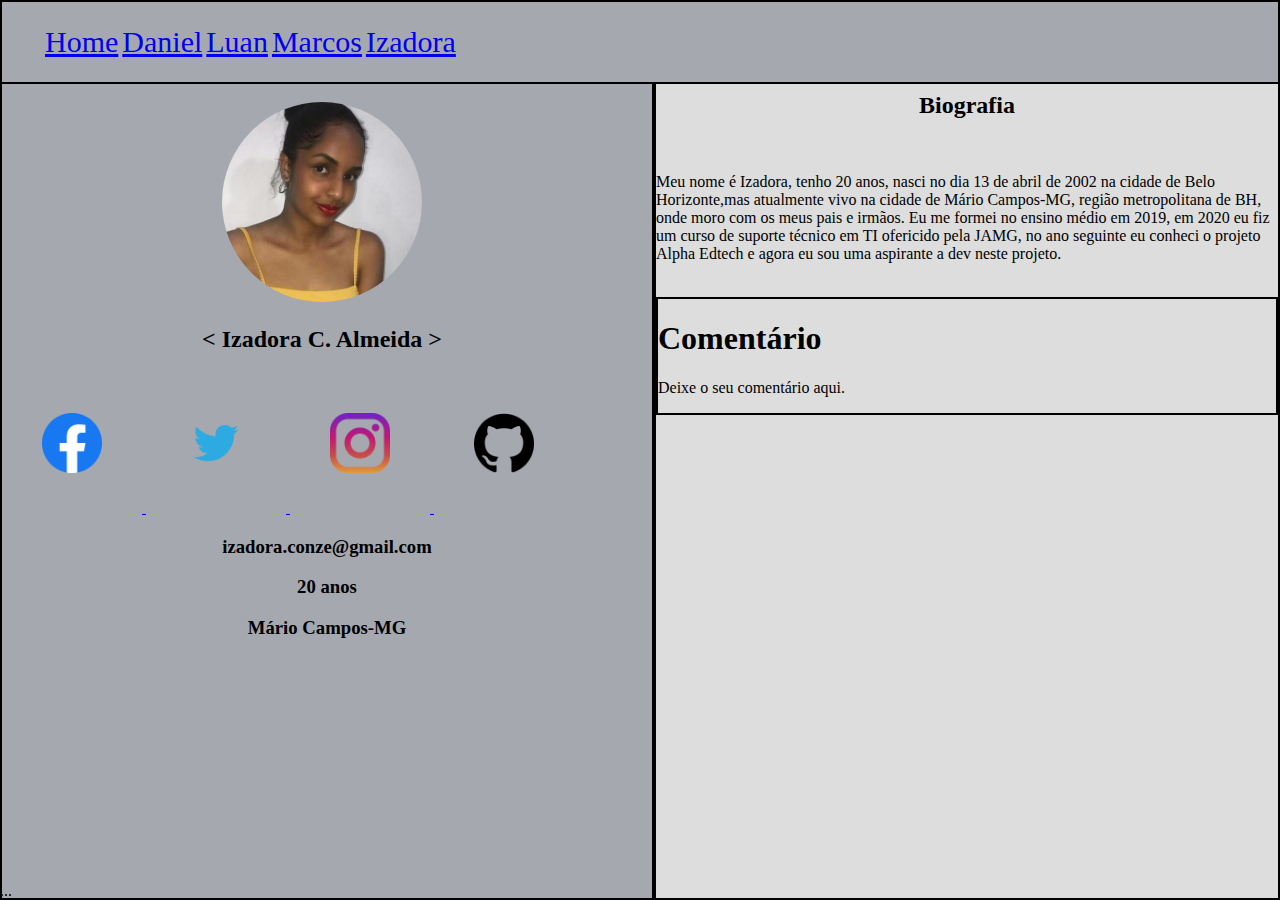
<file: Izadora/Izadora.html>
<!DOCTYPE html>
<html lang="pt-br">
<head>
    <meta charset="UTF-8">
    <meta http-equiv="X-UA-Compatible" content="IE=edge">
    <meta name="viewport" content="width=device-width, initial-scale=1.0">
    <title>Izadora Almeida</title>
    <link href="assets/css/style.css" rel="stylesheet"/>
</head>
<body>
    <header>
        <div class="table"> <!--Div para o menu -->
            <table> 
                <td><a class="âncoras" href="../index.html" target="_blank">Home</a> </td>
                <td><a class="âncoras" href="../daniel/daniel.html" target="_blank">Daniel</a></td>
                <td><a class="âncoras" href="../luan/luan.html" target="_blank">Luan</a></td>
                <td><a class="âncoras" href="../marcus/marcus.html" target="_blank">Marcos</a></td>
                <td><a class="âncoras" href="../Izadora/Izadora.html" target="_blank">Izadora</a></td>
            </table>       
    </header>
    <section class="container">
        <div class="leftside">
            <img id="img-redonda" src="./assets/images/perfil.jpeg" alt="imagem de perfil"/>
            <div class="info">
                <div class="name">
                <h2>< Izadora C. Almeida ></h2>
            </div>
                <div class="redes"> <!--links das minhas redes sociais-->
                <a href="https://www.facebook.com/izadora.almeida.35762" target="_blank">
                    <img src="../logos/facebook-logo.png" class="logotipo"/>                
                </a>
                <a href="https://twitter.com/Izadora21681543?t=uHhLC8dAQJWNCFrUNztx4w&s=09" target="_blank">
                    <img src="../logos/twitter-logo.png" class="logotipo"/>
                </a>
                <a href="https://instagram.com/i_zadoracrist?igshid=YmMyMTA2M2Y=" target="_blank">
                    <img src="../logos/instagram-logo.png" class="logotipo"/>
                </a>
                <a href="https://github.com/I-zadora" target="_blank">
                    <img src="../logos/github-logo.png" class="logotipo"/>
                </a>
                </div>
            </div>
            <div id="info">
                <h3>izadora.conze@gmail.com</h3>
                <h3>20 anos</h3>
                <h3>Mário Campos-MG</h3> 
            </div>
    
        </div>
    
    
        <div class="rightside">    
            <h2>Biografia</h2>
            <section></br>
            <p>Meu nome é Izadora, tenho 20 anos, nasci no dia 13 de abril de 2002 na cidade 
                de Belo Horizonte,mas atualmente vivo na cidade de Mário Campos-MG, região 
                metropolitana de BH, onde moro com os meus pais e irmãos.
                Eu me formei no ensino médio em 2019, em 2020 eu fiz um curso de suporte técnico 
                em TI ofericido pela JAMG, no ano seguinte eu conheci o projeto Alpha Edtech e agora
                eu sou uma aspirante a dev neste projeto.</br></br>
           
            <article id="comment">
                
                        <h1>Comentário</h1>
                
                        <p>Deixe o seu comentário aqui.</p>
            </article>

            </p>
        </section>
       </div>
    </section>
    <footer>
        ...
    </footer>
</body>
</html>
</file>
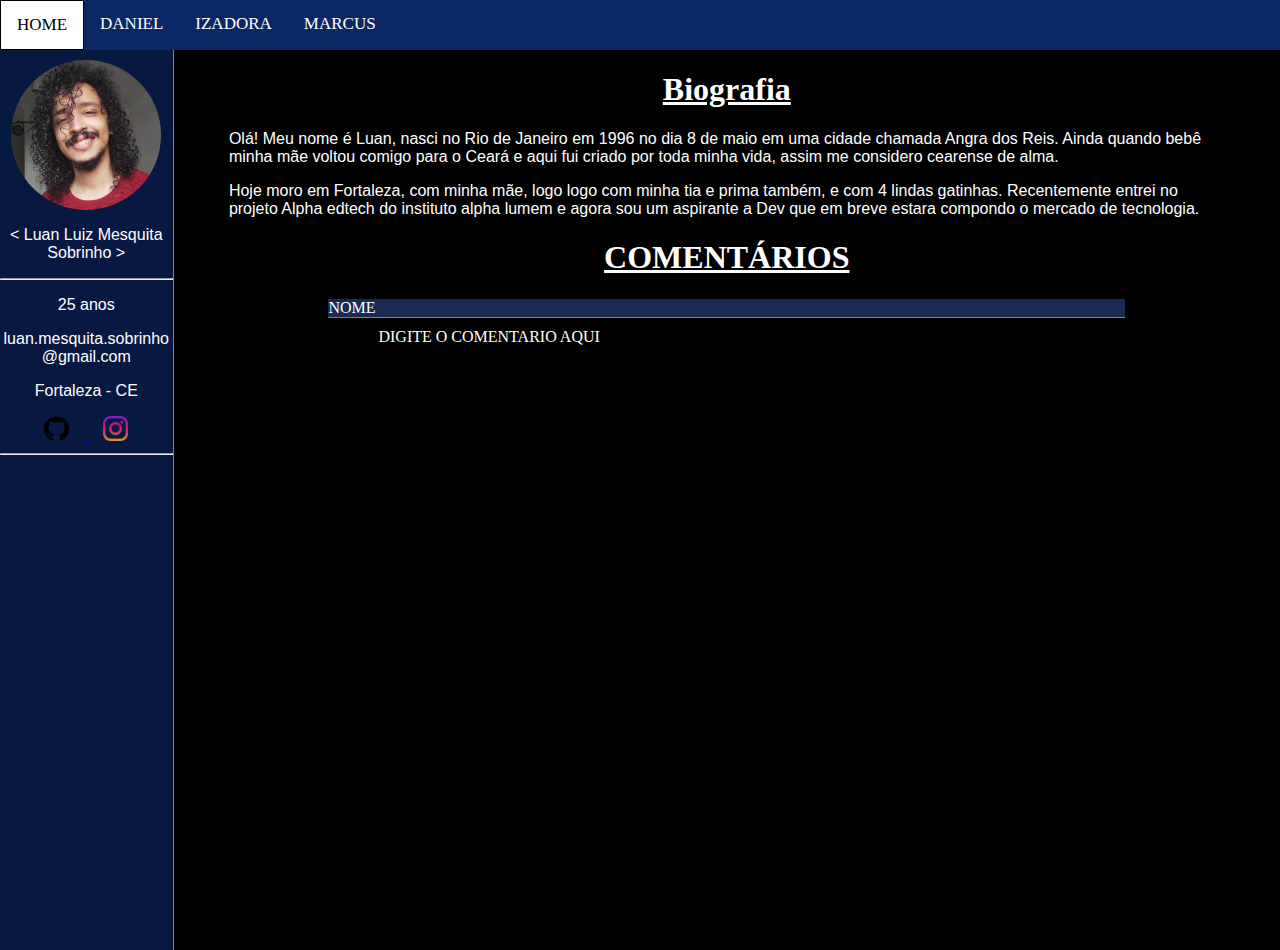
<file: Luan/luan.html>
<!DOCTYPE html>
<html lang="en">
<head>
    <meta charset="UTF-8">
    <meta http-equiv="X-UA-Compatible" content="IE=edge">
    <meta name="viewport" content="width=<device-width>, initial-scale=1.0">
    <title>Document</title>
    <link rel="stylesheet" href="styles.css">
</head>
<body>
    <header >
        <a href="../index.html" class="home" target="_blank"> HOME </a>
        <a href="../daniel/daniel.html">DANIEL</a>
        <a href="../Izadora/Izadora.html">IZADORA</a>
        <a href="../marcus/marcus.html">MARCUS</a>
    </header>
    <div class="corpo">
        <aside>
        <!--Profile picture-->
        <div class="circular" >
            <img src="foto-luan.jpeg"/>
        </div>
        <p class="center"> &lt Luan Luiz Mesquita Sobrinho &gt</p>
        <hr />
        <p class="center">25 anos</p>
        <p class="center">luan.mesquita.sobrinho @gmail.com</p>
        <p class="center">Fortaleza - CE</p>
        <!--Div to all social networks-->
        <div class="center">
            <a href="https://github.com/LuanMs1" target="_blank">
                <img src="../logos/github-logo.png" class="logo"/>
            </a>
            <a href="https://www.instagram.com/luan_luizm/" target="_blank" >
                <img src="../logos/instagram-logo.png" class="logo"/>
            </a>
        </div>
        <hr />
        <!--End off the links-->
        </aside>
        <section>
            <article>
                <h1>Biografia</h1>
                <p>

                    Olá! Meu nome é Luan, nasci no Rio de Janeiro em 1996 no dia 8 de maio em uma cidade chamada Angra dos Reis.
                    Ainda quando bebê minha mãe voltou comigo para o Ceará e aqui fui criado por toda minha vida, assim me
                    considero cearense de alma.
                </p> 
                <p>
                    Hoje moro em Fortaleza, com minha mãe, logo logo com minha tia e prima também, e com 4 lindas gatinhas.
                    Recentemente entrei no projeto Alpha edtech do instituto alpha lumem e agora sou um aspirante a Dev que 
                    em breve estara compondo o mercado de tecnologia.             
                </p>
            </article>
            <!-- -------------------------- -->
            <!-- ÁREA PARA POR O COMENTÁRIO -->
            <!-- -------------------------- -->
            <article >
                <h1>COMENTÁRIOS</h1>
                <dl class="coment">
                    <dt>NOME</dt>
                    <dd>DIGITE O COMENTARIO AQUI </dd>
                </dl>
            </article>
        </section>
    </div>
    
</body>
</html>
</file>
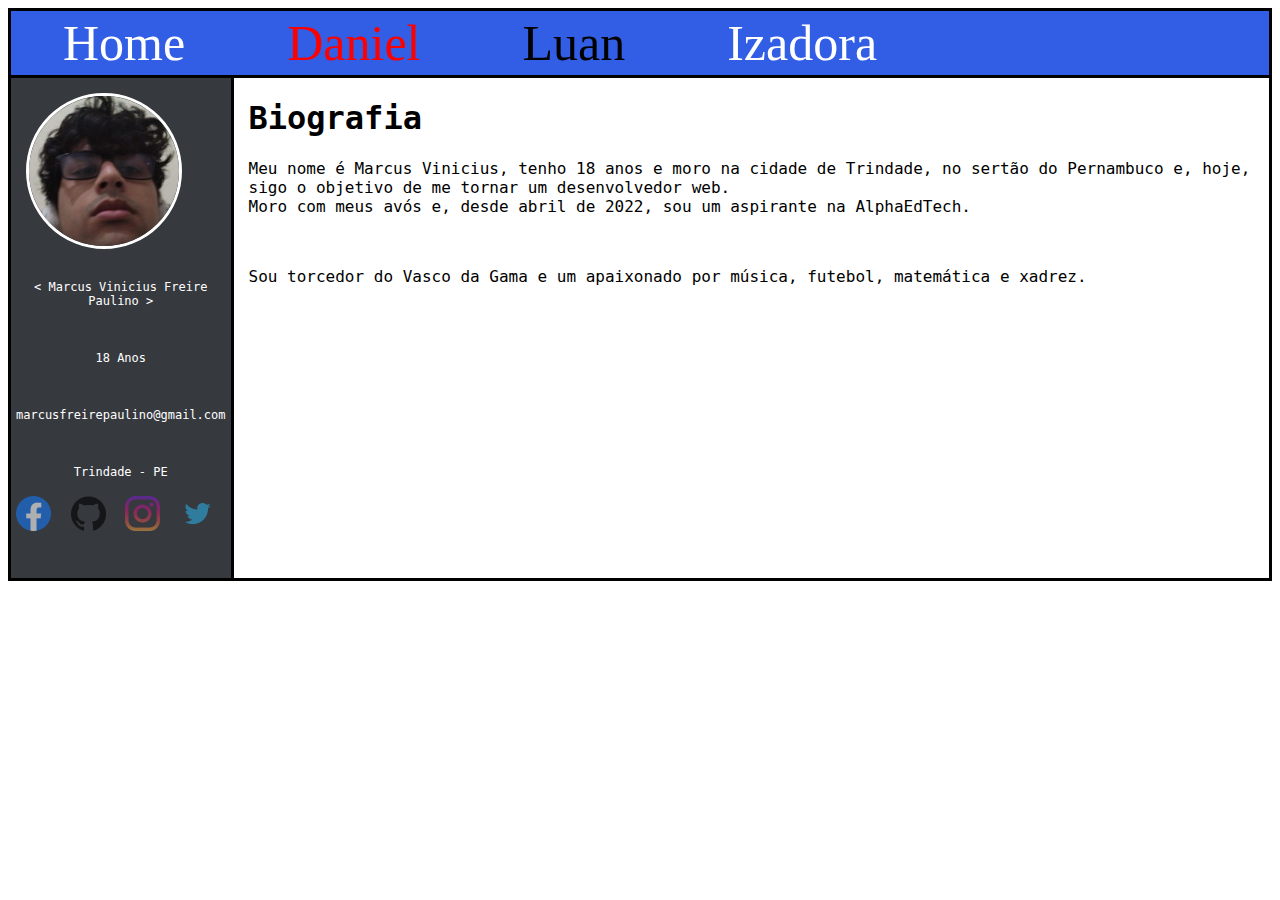
<file: marcus/marcus.html>
<!DOCTYPE html>
<html lang="en">
<head>
    <meta charset="UTF-8">
    <meta http-equiv="X-UA-Compatible" content="IE=edge">
    <meta name="viewport" content="width=device-width, initial-scale=1.0">
    <title>Marcus</title>
    <style>
        a{
            text-decoration: none;
            color: white;
            transition: 0.3s;
        }
        a:hover{
            opacity: 0.8;
            
        }

        body{
            font-family:DejaVu Sans Mono;

        }
        header{
            border: solid 3px black;
            background-color: #315EE5;
        }
        .âncoras{
            text-align:center;
            font-family: Bebas Neue;
        }
        td{
            padding-left: 50px;
            padding-right: 50px;
            font-size: 50px;
            align-items: center;
        }
        #pfp{
            border-radius: 50%;
            margin: 15px;
            border:solid 3px white;
        }
        aside{
            border: solid 3px black;
            border-top: 0px;
            height: 500px;
            width: fit-content;
            background-color:#36393E;
        }
        .info{
            color:white;
            padding-left: 5px;
            padding-right: 5px;
            text-align: center;
            font-size: 12px;
        }
        .redesociais{
            display:flex;


        }
        #corpo{
            display:flex;
        }
        #bio{
            border:solid 3px black;
            border-top:0px;
            border-left: 0px;
            width: 100%;
            padding-left: 15px;
        }
        .logos{
            height: 35px;
            width: 35px;
            padding: 5px;
            opacity:0.6;
            transition: 0.3s;

        }
        .logos:hover{
            opacity: 1;
            transform: scale(1.1);

        
        }

    </style>
</head> 
<body>
    <header>
        <table>
            <td><a class="âncoras" href="../index.html" target="_blank">Home</a> </td>
            <td><a class="âncoras" href="../daniel/daniel.html" target="_blank" style="color:red">Daniel</a></td>
            <td><a class="âncoras" href="../luan/luan.html" target="_blank" style="color: black;">Luan</a></td>
            <td><a class="âncoras" href="../izadora/izadora.html" target="_blank">Izadora</a></td>
        </table>
    </header>
    <div id="corpo">
    <aside>
        <img src="foto_marcus.jpg" alt="Profile Picture" id="pfp" />
        <p class="info">< Marcus Vinicius Freire Paulino ></p> <br/>
        <p class="info">18 Anos</p><br/>
        <p class="info">marcusfreirepaulino@gmail.com</p><br/>
        <p class="info">Trindade - PE</p>
        <div id="redesociais">
           <a href="" target="_blank"> <img src="../logos/facebook-logo.png" alt="Facebook" class ="logos"/></a>
            <a href="https://github.com/marcusfreirepaulino" target="_blank"><img src="../logos/github-logo.png" alt="Github" class ="logos"/></a>
            <a href="https://instagram.com/marcusv.paulino" target="_blank"><img src="../logos/instagram-logo.png" alt="Instagram" class ="logos"/></a>
           <a href="" target="_blank"><img src="../logos/twitter-logo.png" alt="Twitter" class ="logos"/></a>


        </div>




    </aside>
    <section id="bio">
        <article>
        <h1>Biografia</h1>
        <p>
            Meu nome é Marcus Vinicius, tenho 18 anos e moro na cidade de Trindade, no sertão do
            Pernambuco e, hoje, sigo o objetivo de me tornar um desenvolvedor web. <br/>
              Moro com meus avós e, desde abril de 2022, sou um aspirante na AlphaEdTech.
        </p> <br />
        <p>
            Sou torcedor do Vasco da Gama e um apaixonado por música, futebol, matemática e xadrez.
        </p>
        
        </article>
    </section>
    </div> 
</body>
</html>
</file>
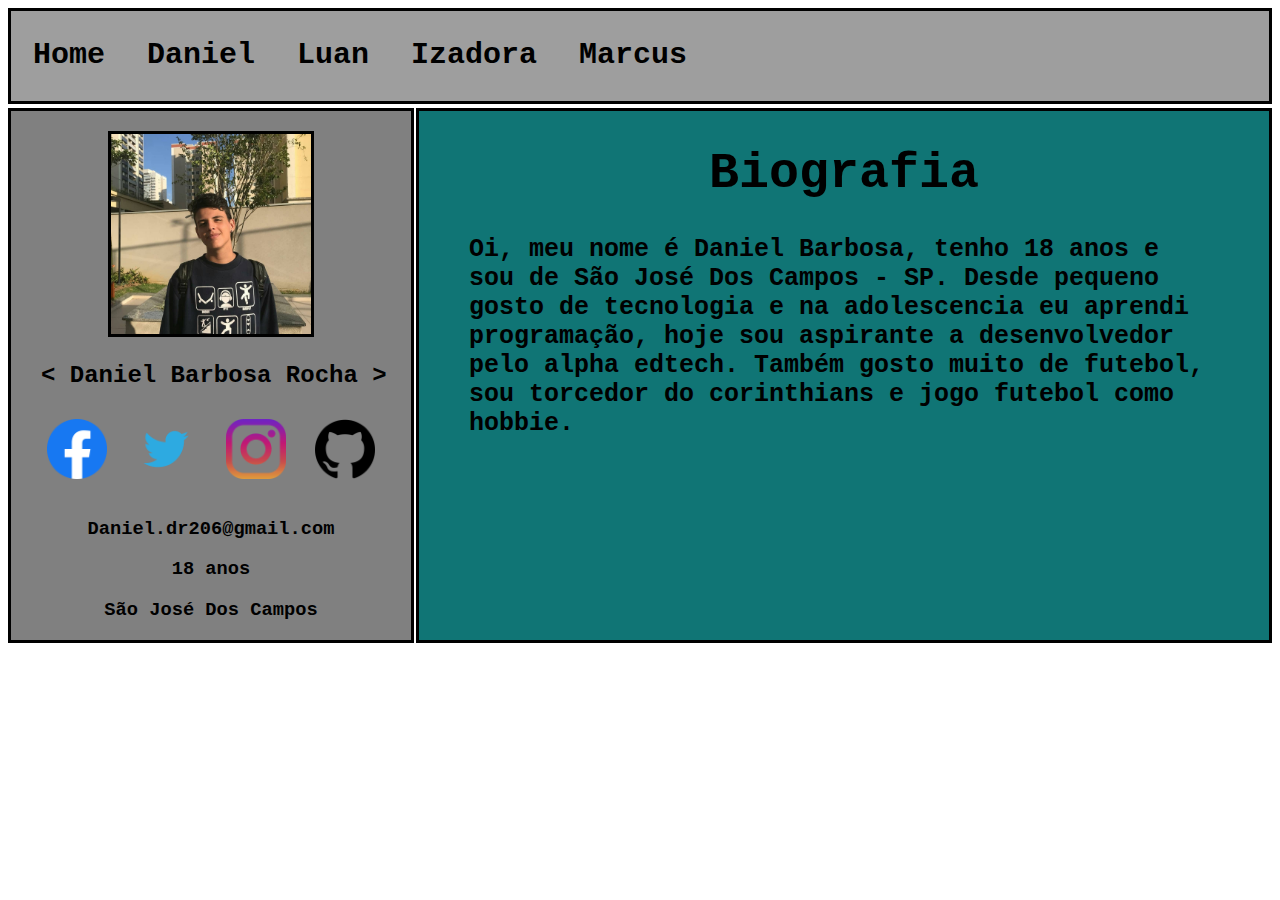
<file: pages/daniel/daniel.html>
<!DOCTYPE html>
<html lang="en">
<head>
    <meta charset="UTF-8">
    <meta http-equiv="X-UA-Compatible" content="IE=edge">
    <meta name="viewport" content="width=device-width, initial-scale=1.0">
    <title>Daniel</title>
    <script>

     </script>
    <style>
        body{
            font-family:'Courier New', Courier, monospace;
        }
        a{
            text-decoration: none;
            color: black;
        }
        aside{
            background-color: grey;
            
            border: solid 3px black;
        }
        header{
            height: 100px;
        }
        
        #foto-nome{
            text-align: center;
            padding-top: 20px;
        }
        #redes-sociais{
            
            width: 400px;
            text-align: center;
            height: 80px;
            padding-bottom: 10px;
        }
        .logotipo{
            width: 60px; height: 60px;
            padding: 10px;
        }
        .logotipo:hover{
            width: 80px; height: 80px;
        }
        #info{
            width: 400px;
            text-align: center;
        }
        td{
            padding-left: 20px;
            padding-right: 20px;
            font-size: 30px;
            padding-top: 25px;
        }
        #opcoes{
            background-color: rgb(158, 158, 158);
            font-weight: bold;
            height: 90px;
            border: solid 3px black;
        }
        .menu{
            text-align: center;
            
        }
        section{
            background-color: rgb(16, 117, 117);
            display: block;
            border: solid 3px black;
            margin-left: 2px;
        }
        .menu:hover{
            color:rgb(16, 117, 117);
        }
        p{
            padding-inline: 50px;
            font-size: 25px;
            font-weight: bolder;
        }
        #corpo{
            display: flex;
        }
    </style>
    
    
</head>
<body>
    <header>
        <div id="opcoes">
        <table>
                <td><a class="menu" href="../../index.html">Home</a></td>
                <td><a class="menu" href="daniel.html" id="daniel">Daniel</a></td>
                <td><a class="menu" href="../luan/luan.html" id="luan">Luan</a></td>
                <td><a class="menu" href="../izadora/Izadora.html">Izadora</a></td>
                <td><a class="menu" href="../marcus/marcus.html">Marcus</a></td>
        </table>
        </div>
    </header>
    <div id="corpo">
    <aside>
    <div id="foto-nome">
        <img src="foto-daniel.jpg" width="200" height="200" style="border:solid 3px black">
    </div>
    <h2 style="text-align: left; margin-left: 30px;">< Daniel Barbosa Rocha ></h2>
    <div id="redes-sociais">
        <a href="https://www.facebook.com/daniel.barbosa.129357/" target="_blank ">
            <img src="../../logos/facebook-logo.png" class="logotipo">
        </a>
        <a href="https://twitter.com/danicreu_" target="_blank ">
            <img src="../../logos/twitter-logo.png"  class="logotipo">
        </a>
        <a href="https://www.instagram.com/daniel.rocha_/" target=" _blank">
            <img src="../../logos/instagram-logo.png" class="logotipo">
        </a>
        <a href="https://github.com/dbbitz" target="_blank">
            <img src="../../logos/github-logo.png" class="logotipo">
        </a>
    </div>
    <div id="info">
        <h3>Daniel.dr206@gmail.com</h3>
        <h3>18 anos</h3>
        <h3>São José Dos Campos</h3>
    </div>
    </aside>
    <section>
        <h1 style="text-align: center; font-size: 50px;"  >Biografia</h1>
        <p> Oi, meu nome é Daniel Barbosa, tenho 18 anos e sou de São José Dos Campos - SP.
            Desde pequeno gosto de tecnologia e na adolescencia eu aprendi programação,
            hoje sou aspirante a desenvolvedor pelo alpha edtech. Também gosto muito 
            de futebol, sou torcedor do corinthians e jogo futebol como hobbie. </p>
    </section>
    </div>
</body>
</html>
</file>
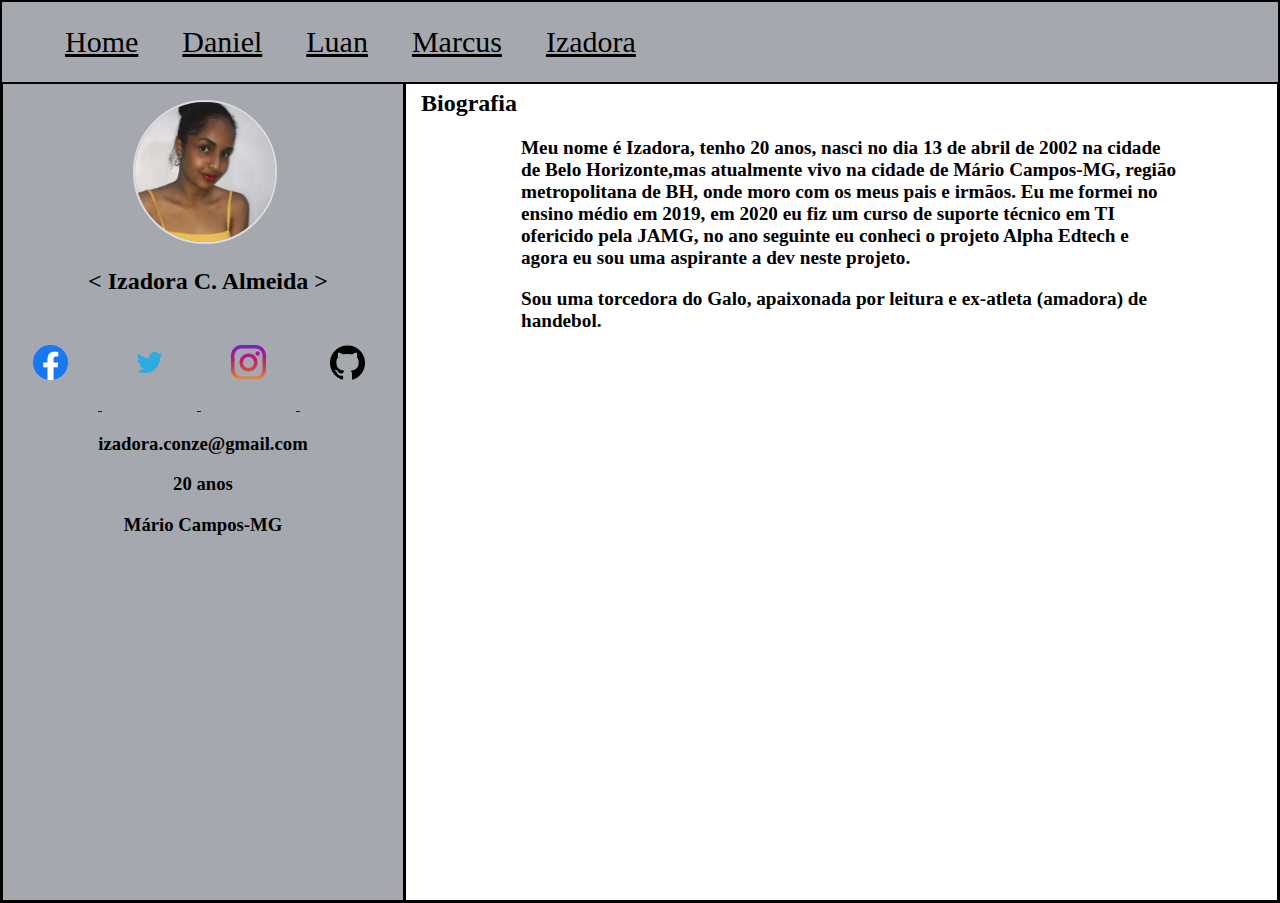
<file: pages/izadora/Izadora.html>
<!DOCTYPE html>
<html lang="pt-br">
<head>
    <meta charset="UTF-8">
    <meta http-equiv="X-UA-Compatible" content="IE=edge">
    <meta name="viewport" content="width=device-width, initial-scale=1.0">
    <title>Izadora Almeida</title>
    <link href="assets/css/style.css" rel="stylesheet"/>
</head>
<body>
    <header>
        <div class="table">
            <table>
                <td><a class="âncoras" href="../../index.html" target="_blank">Home</a> </td>
                <td><a class="âncoras" href="../daniel/daniel.html" target="_blank">Daniel</a></td>
                <td><a class="âncoras" href="../luan/luan.html" target="_blank">Luan</a></td>
                <td><a class="âncoras" href="../marcus/marcus.html" target="_blank">Marcus</a></td>
                <td><a class="âncoras" href="../Izadora/Izadora.html" target="_blank">Izadora</a></td>
            </table>       
    </header>
         <div id="corpo">
                <aside>
               
                        <img id="img-redonda" src="./assets/images/perfil.jpeg" alt="imagem de perfil"/>
                        <div class="name">
                        <h2>< Izadora C. Almeida ></h2></div>
                        <div class="redes">
                        <a href="https://www.facebook.com/izadora.almeida.35762" target="_blank">
                            <img src="../../logos/facebook-logo.png" alt="logo/facebook" class="logotipo"/>                
                        </a>
                        <a href="https://twitter.com/Izadora21681543?t=uHhLC8dAQJWNCFrUNztx4w&s=09" target="_blank">
                            <img src="../../logos/twitter-logo.png" alt="logo/twitter" class="logotipo"/>
                        </a>
                        <a href="https://instagram.com/i_zadoracrist?igshid=YmMyMTA2M2Y=" target="_blank">
                            <img src="../../logos/instagram-logo.png" alt="logo/instagram"class="logotipo"/>
                        </a>
                        <a href="https://github.com/I-zadora" target="_blank">
                            <img src="../../logos/github-logo.png" alt="logo/github" class="logotipo"/>
                        </a>
                        </div>
           
                        <div id="info">
                                <h3>izadora.conze@gmail.com</h3>
                                <h3>20 anos</h3>
                                <h3>Mário Campos-MG</h3> 
                        </div>
       
                 </aside>
       
            <section id="bio">
            
                    <article>
                            <h2>Biografia</h2>
                    
                        
                            <p>
                                Meu nome é Izadora, tenho 20 anos, nasci no dia 13 de abril de 2002 na cidade 
                                de Belo Horizonte,mas atualmente vivo na cidade de Mário Campos-MG, região 
                                metropolitana de BH, onde moro com os meus pais e irmãos.
                                Eu me formei no ensino médio em 2019, em 2020 eu fiz um curso de suporte técnico 
                                em TI ofericido pela JAMG, no ano seguinte eu conheci o projeto Alpha Edtech e agora
                                eu sou uma aspirante a dev neste projeto.
                            </p>
                            <p>Sou uma torcedora do Galo, apaixonada por leitura e ex-atleta (amadora) de handebol.</p>
                    </article>
            </section>
        </div>
    </body>
</html>
</file>
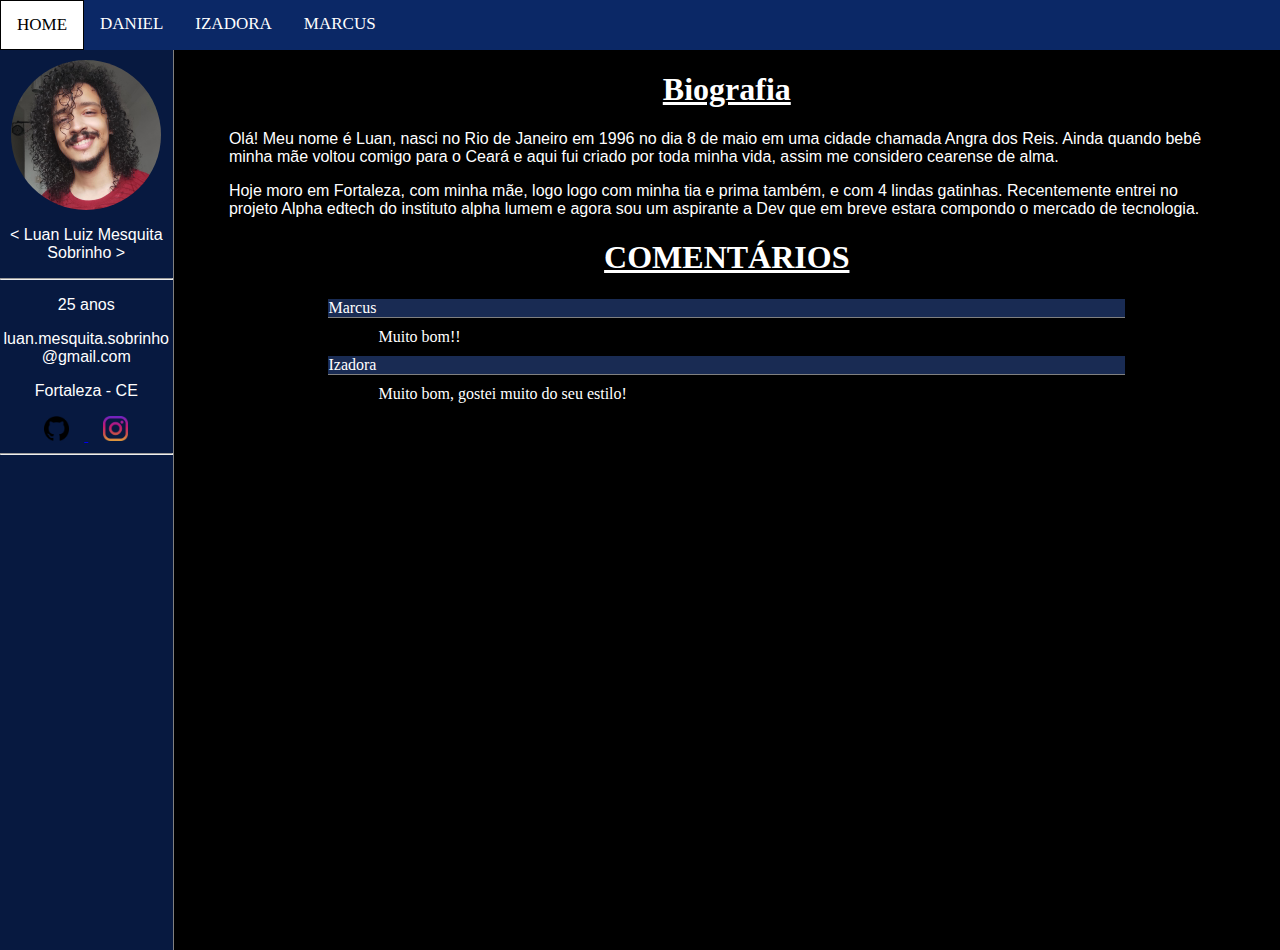
<file: pages/luan/luan.html>
<!DOCTYPE html>
<html lang="en">
<head>
    <meta charset="UTF-8">
    <meta http-equiv="X-UA-Compatible" content="IE=edge">
    <meta name="viewport" content="width=<device-width>, initial-scale=1.0">
    <title>Document</title>
    <link rel="stylesheet" href="styles.css">
</head>
<body>
    <header >
        <a href="../index.html" class="home" target="_blank"> HOME </a>
        <a href="../daniel/daniel.html">DANIEL</a>
        <a href="../Izadora/Izadora.html">IZADORA</a>
        <a href="../marcus/marcus.html">MARCUS</a>
    </header>
    <div class="corpo">
        <aside>
        <!--Profile picture-->
        <div class="circular" >
            <img src="foto-luan.jpeg"/>
        </div>
        <p class="center"> &lt Luan Luiz Mesquita Sobrinho &gt</p>
        <hr />
        <p class="center">25 anos</p>
        <p class="center">luan.mesquita.sobrinho @gmail.com</p>
        <p class="center">Fortaleza - CE</p>
        <!--Div to all social networks-->
        <div class="center">
            <a href="https://github.com/LuanMs1" target="_blank">
                <img src="../../logos/github-logo.png" class="logo"/>
            </a>
            <a href="https://www.instagram.com/luan_luizm/" target="_blank" >
                <img src="../../logos/instagram-logo.png" class="logo"/>
            </a>
        </div>
        <hr />
        <!--End off the links-->
        </aside>
        <section>
            <article>
                <h1>Biografia</h1>
                <p>

                    Olá! Meu nome é Luan, nasci no Rio de Janeiro em 1996 no dia 8 de maio em uma cidade chamada Angra dos Reis.
                    Ainda quando bebê minha mãe voltou comigo para o Ceará e aqui fui criado por toda minha vida, assim me
                    considero cearense de alma.
                </p> 
                <p>
                    Hoje moro em Fortaleza, com minha mãe, logo logo com minha tia e prima também, e com 4 lindas gatinhas.
                    Recentemente entrei no projeto Alpha edtech do instituto alpha lumem e agora sou um aspirante a Dev que 
                    em breve estara compondo o mercado de tecnologia.             
                </p>
            </article>
            <!-- -------------------------- -->
            <!-- ÁREA PARA POR O COMENTÁRIO -->
            <!-- -------------------------- -->
            <article >
                <h1>COMENTÁRIOS</h1>
                <dl class="coment">
                    <dt>Marcus</dt>
                    <dd>Muito bom!! </dd>
                    <dt>Izadora</dt>
                    <dd>Muito bom, gostei muito do seu estilo!</dd>
                </d1>
            </article>
        </section>
    </div>
    
</body>
</html>
</file>
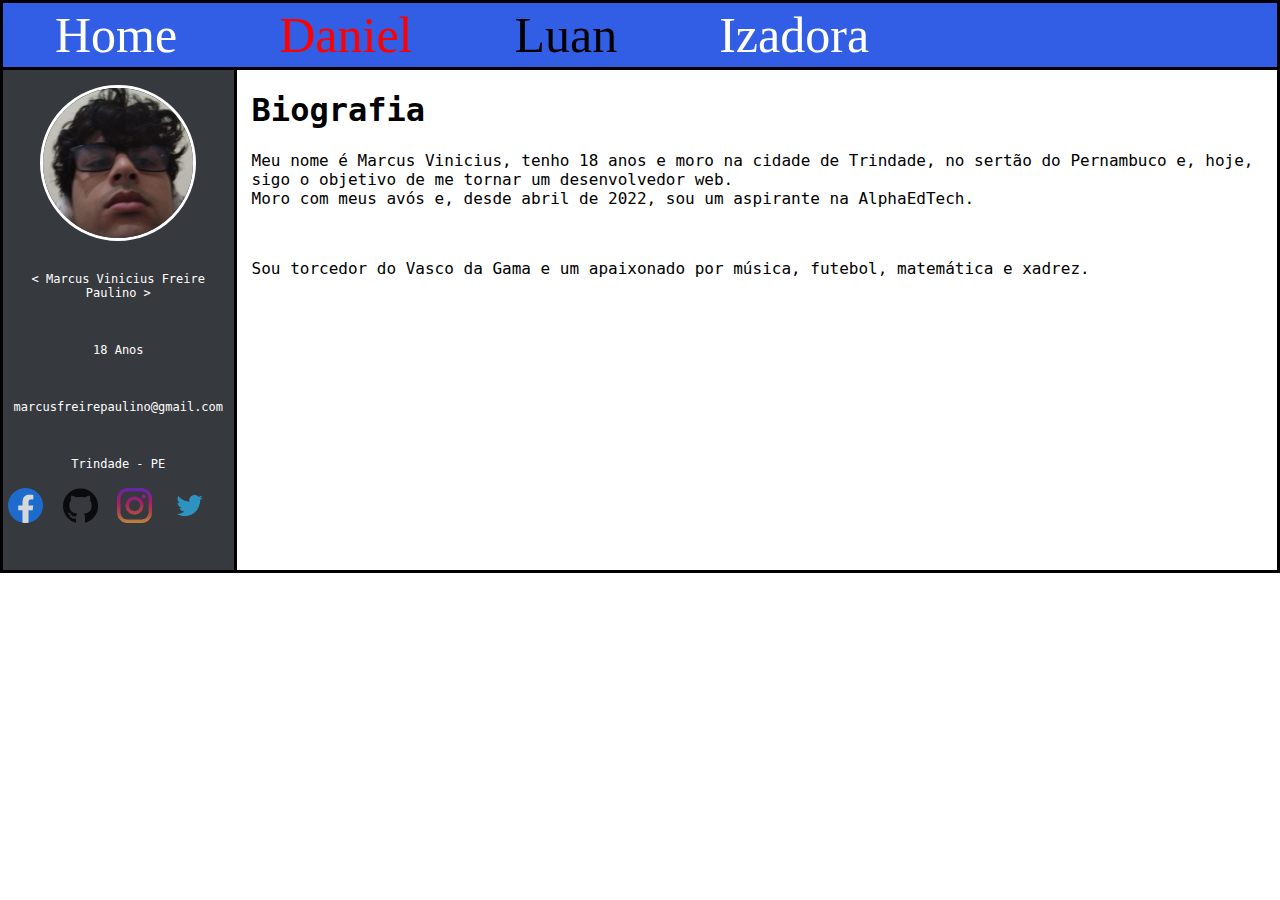
<file: pages/marcus/marcus.html>
<!DOCTYPE html>
<html lang="en">
<head>
    <meta charset="UTF-8">
    <link rel="stylesheet" href="style.css" />
    <title>Marcus</title>
</head> 
<body>
    <header>
        <table>
            <td><a class="âncoras" href="../../index.html" target="_blank">Home</a> </td>
            <td><a class="âncoras" href="../daniel/daniel.html" target="_blank" style="color:red">Daniel</a></td>
            <td><a class="âncoras" href="../luan/luan.html" target="_blank" style="color: black;">Luan</a></td>
            <td><a class="âncoras" href="../izadora/izadora.html" target="_blank">Izadora</a></td>
        </table>
    </header>
    <div id="corpo">
    <aside>
        <img src="foto_marcus.jpg" alt="Profile Picture" id="pfp" />
        <p class="info">< Marcus Vinicius Freire Paulino ></p> <br/>
        <p class="info">18 Anos</p><br/>
        <p class="info">marcusfreirepaulino@gmail.com</p><br/>
        <p class="info">Trindade - PE</p>
        <div id="redesociais">
           <a href="" target="_blank"> <img src="../../logos/facebook-logo.png" alt="Facebook" class ="logos"/></a>
            <a href="https://github.com/marcusfreirepaulino" target="_blank"><img src="../../logos/github-logo.png" alt="Github" class ="logos"/></a>
            <a href="https://instagram.com/marcusv.paulino" target="_blank"><img src="../../logos/instagram-logo.png" alt="Instagram" class ="logos"/></a>
           <a href="" target="_blank"><img src="../../logos/twitter-logo.png" alt="Twitter" class ="logos"/></a>


        </div>
    </aside>
    <section id="bio">
        <article>
        <h1>Biografia</h1>
        <p>
            Meu nome é Marcus Vinicius, tenho 18 anos e moro na cidade de Trindade, no sertão do
            Pernambuco e, hoje, sigo o objetivo de me tornar um desenvolvedor web. <br/>
              Moro com meus avós e, desde abril de 2022, sou um aspirante na AlphaEdTech.
        </p> <br />
        <p>
            Sou torcedor do Vasco da Gama e um apaixonado por música, futebol, matemática e xadrez.
        </p>
        
        </article>
    </section>
    </div> 
</body>
</html>
</file>
<file: Izadora/assets/css/style.css>
body{
    margin: 0%;
    font-size: 'Courier New', Courier, monospace;
    
}
header{
    display: flex;
    align-items: center;
    padding: 20px;
    position: fixed;
    left:0%;
    right: 0%;
    top:0%;
    background-color:#a5a9af;
    border:solid 2px black;
}
header .table{
    padding-left: 20px;
            padding-right:30px;
            font-size: 30px;
            padding-top: 0px;
            
}
header .menu{
    width: 30px;
    height: 20px;
    display: flex;
    
}

.container{
    display: flex;
    height:100vh;
}
.container .leftside{
    flex: 1;
    background-color:#a5a9af;
    border:solid 2px black;

}
.container .rightside{
    
    flex: 1;
    background-color: #ddd;
    border:solid 2px black;
    display:flex;
    align-items:center;
    flex-direction: column;
    margin-top: 70px;
    
}
#img-redonda{

    margin-top: 100px;
    margin-left: 220px;
    background-color: #ddd;
    border-radius: 50%;
    height: 200px;
    object-fit: cover;
    width: 200px;
}
.name{
    text-align: left; 
    margin-left: 200px;
}

#redes{
            
    width: 400px;
    text-align: center;
    height: 80px;
    padding-bottom: 10px;
    margin-left: 300px;
}
.logotipo{
    width: 60px; height: 60px;
    padding: 40px;
}
#info{
    width: 650px;
    text-align:center;
    
}
#comment{
    border:solid 2px black;

}
footer{
    position: fixed;
    left: 0;
    right: 0;
    bottom: 0;
}
</file>
<file: Luan/styles.css>
body{
    margin:0;
    background-color: black;
    color:white;
}
.center{
    margin-left:auto;
    margin-right: auto;
    text-align: center;
}
h1{
    text-align: center;
    text-decoration: underline;
}
p{
    font-family: sans-serif;
}
/* ------------------------- */
/* MAKING A IMAGE CIRCULAR */
.circular{
    position:relative;
    width:150px;
    height:150px;
    overflow:hidden;
    border-radius: 50%;
    margin-top:10px;
    margin-left:auto;
    margin-right: auto;
}
.circular img{
    
    width: 100%;
    height: auto;
}

/* ---------------------------- */

/* STYLE OF THE MAIN COMPONENTS OF THE PAGE */

.corpo{
    display: flex;    
    height:100vh;
}
aside{
    overflow: hidden;
    background-color: rgba(11, 40, 102, 0.623);
    border-right:solid 1px gray;
    scroll-margin-left:unset;
    width: 300px;
    /* height: 1000px; */
}
header{
    overflow: hidden;
    background-color:rgb(11, 40, 102);
}
header a{
    float:left;
    color:white;
    text-align: center;
    padding: 14px 16px;
    text-decoration: none;
    font-size: 17px;

}
header a:hover{
    background-color: white;
    color:black;
    border:1px solid black;
}
a.home{
    background-color: black;
    color:white;
    
}
article{
    width: 90%;
    margin-left: auto;
    margin-right: auto;
    
}
/* -------------------------------------- */
/* Fazendo a parte de comentários */
.coment{
    border: solid 1px black;
    width: 80%;
    margin-left:auto;
    margin-right: auto;
    border-radius: 4px;
    
}
dl{
    margin-top:0;
}
dl dt{
    background-color: rgba(73, 128, 247, 0.336);
    border-bottom:solid 1px gray;
    margin-top:0;
}
dl dd{
    padding:10px;
}
/* changing some link properties */
.logo{
    overflow: hidden;
    width: 25px;
    margin-right: 15px;
    margin-left: 15px;
}
.logo:hover{
    transform:scale(1.2);
}
</file>
<file: pages/izadora/assets/css/style.css>
body{
    margin: 0%;
    font-size: 'Courier New', Courier, monospace;
    
}
header{
    display: flex;
    align-items: center;
    padding: 20px;
    position: fixed;
    left:0%;
    right: 0%;
    top:0%;
    background-color:#a5a9af;
    border:solid 2px black;
}
header .table{
    padding-left: 20px;
            padding-right:30px;
            font-size: 30px;
            padding-top: 0px;
            
}
header .menu{
    width: 30px;
    height: 20px;
    display: flex;
    
}
header a:hover{
    color:black;
    border: 2px solid black;
}
.âncoras{
    color:black;
    text-align: center;
    padding: 20px;
}
#corpo{
    display: flex;
}
aside .logotipo:hover{
    opacity: 1;
    transform: scale(1.1);
    
}
aside{
    border: solid 3px black;
    border-top: 0px;
    height: 100vh;
    width: fit-content;
    background-color:#a5a9af;
}
#img-redonda{

    margin-top: 100px;
    margin-left: 130px;
    background-color: #ddd;
    border-radius: 50%;
    height: 140px;
    width: 140px;
    object-fit: cover;
   border: solid 2px #ddd;
}
.name{
    text-align: center; 
    margin-left: 10px;
}

#redes{
            
    width: 400px;
    text-align: center;
    height: 80px;
    padding-bottom: 10px;
    margin-left: 300px;
}
.logotipo{
    width: 35px; height: 35px;
    padding: 30px;
}
#info{
    width: 400px;
    text-align:center;
    
}
.article{
    background-color: rgb(209, 205, 205);
}

#bio{
    border:solid 3px black;
    border-top:10px;
    border-left: 0px;
    width: 100%;
    padding-left: 15px;
    margin-top: 70px;
}
p{
    padding-inline: 100px;
    font-size:larger;
    font-weight:bolder;
}
</file>
<file: pages/luan/styles.css>
body{
    margin:0;
    background-color: black;
    color:white;
}
.center{
    margin-left:auto;
    margin-right: auto;
    text-align: center;
}
h1{
    text-align: center;
    text-decoration: underline;
}
p{
    font-family: sans-serif;
}
/* ------------------------- */
/* MAKING A IMAGE CIRCULAR */
.circular{
    position:relative;
    width:150px;
    height:150px;
    overflow:hidden;
    border-radius: 50%;
    margin-top:10px;
    margin-left:auto;
    margin-right: auto;
}
.circular img{
    
    width: 100%;
    height: auto;
}

/* ---------------------------- */

/* STYLE OF THE MAIN COMPONENTS OF THE PAGE */

.corpo{
    display: flex;    
    height:100vh;
}
aside{
    overflow: hidden;
    background-color: rgba(11, 40, 102, 0.623);
    border-right:solid 1px gray;
    scroll-margin-left:unset;
    width: 300px;
    /* height: 1000px; */
}
header{
    overflow: hidden;
    background-color:rgb(11, 40, 102);
}
header a{
    float:left;
    color:white;
    text-align: center;
    padding: 14px 16px;
    text-decoration: none;
    font-size: 17px;

}
header a:hover{
    background-color: white;
    color:black;
    border:1px solid black;
}
a.home{
    background-color: black;
    color:white;
    
}
article{
    width: 90%;
    margin-left: auto;
    margin-right: auto;
    
}
/* -------------------------------------- */
/* Fazendo a parte de comentários */
.coment{
    border: solid 1px black;
    width: 80%;
    margin-left:auto;
    margin-right: auto;
    border-radius: 4px;
    
}
dl{
    margin-top:0;
}
dt{
    background-color: rgba(73, 128, 247, 0.336);
    border-bottom:solid 1px gray;
    margin-top:0;
}
dd{
    padding:10px;
}
/* changing some link properties */
.logo{
    overflow: hidden;
    width: 25px;
    margin-right: 15px;
    margin-left: 15px;
}
.logo:hover{
    transform:scale(1.2);
}
</file>
<file: pages/marcus/style.css>
a{
    text-decoration: none;
    color: white;
    transition: 0.3s;
}
a:hover{
    opacity: 0.8;
    
}

body{
    font-family:DejaVu Sans Mono;
    margin: 0px;
}
header{
    border: solid 3px black;
    background-color: #315EE5;


}
.âncoras{
    text-align:center;
    font-family: Bebas Neue;
}
td{
    padding-left: 50px;
    padding-right: 50px;
    font-size: 50px;
    align-items: center;
}
#pfp{
    border-radius: 50%;
    margin: 15px 37.3085px 15px;
    border:solid 3px white;
    
}
aside{
    border: solid 3px black;
    border-top: 0px;
    height: 500px;
    width: fit-content;
    background-color:#36393E;
}
.info{
    color:white;
    padding-left: 5px;
    padding-right: 5px;
    text-align: center;
    font-size: 12px;
}
.redesociais{
    display:flex;


}
#corpo{
    display:flex;
}
#bio{
    border:solid 3px black;
    border-top:0px;
    border-left: 0px;
    width: 100%;
    padding-left: 15px;
}
.logos{
    height: 35px;
    width: 35px;
    padding: 5px;
    opacity:0.8;
    transition: 0.3s;

}
.logos:hover{
    opacity: 1;
    transform: scale(1.1);


}
</file>
